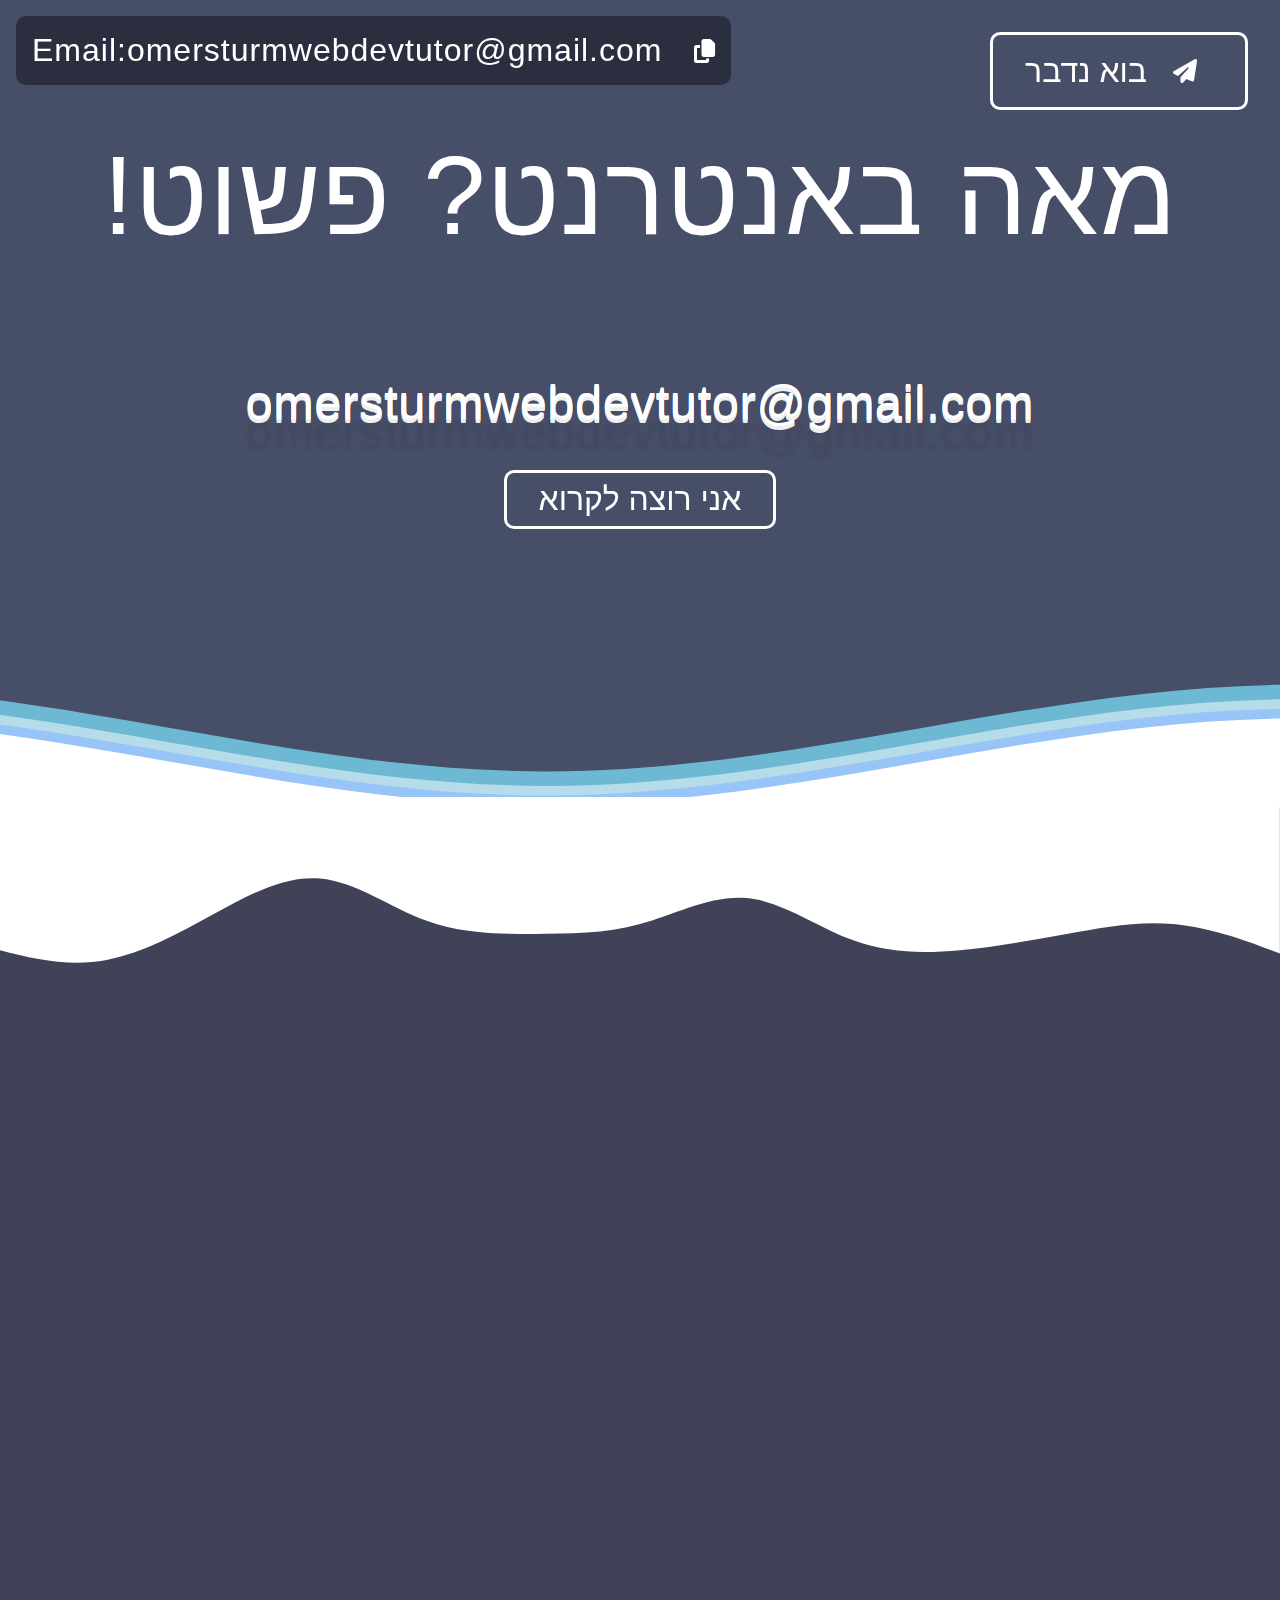
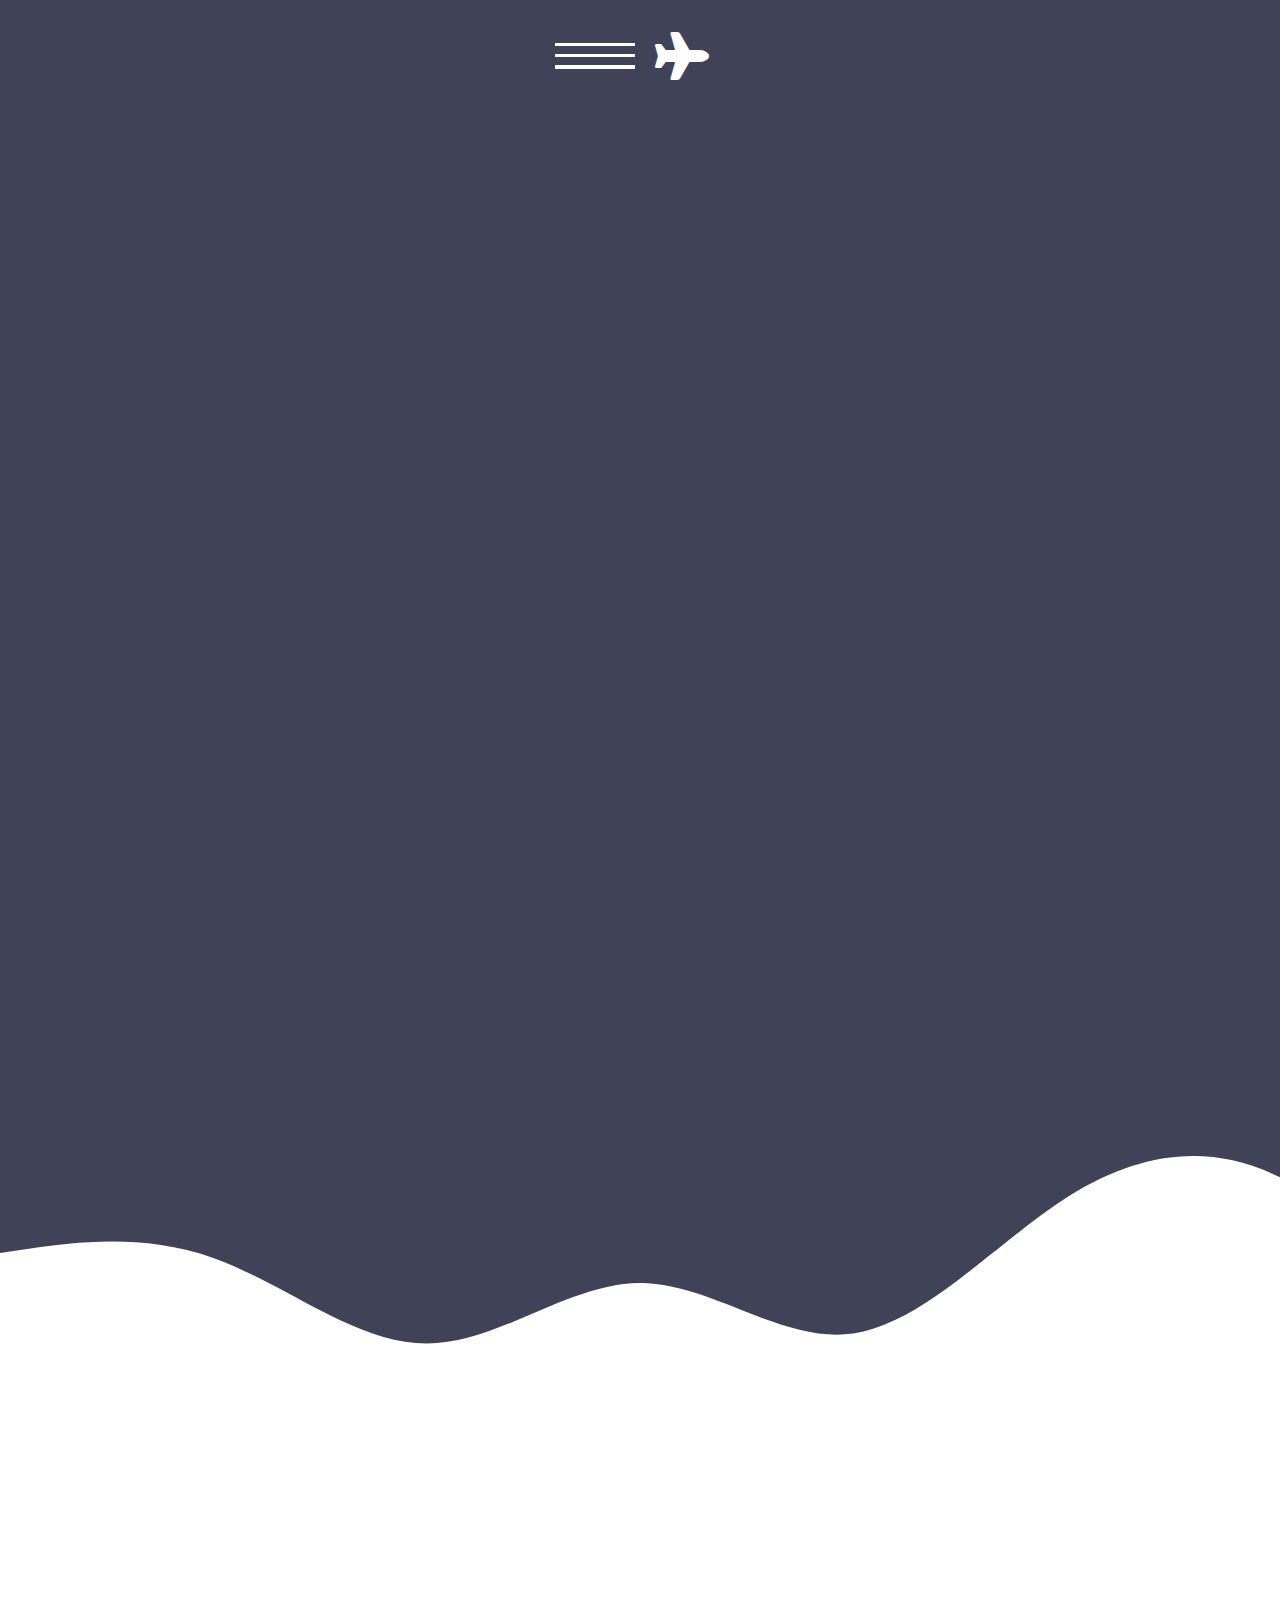
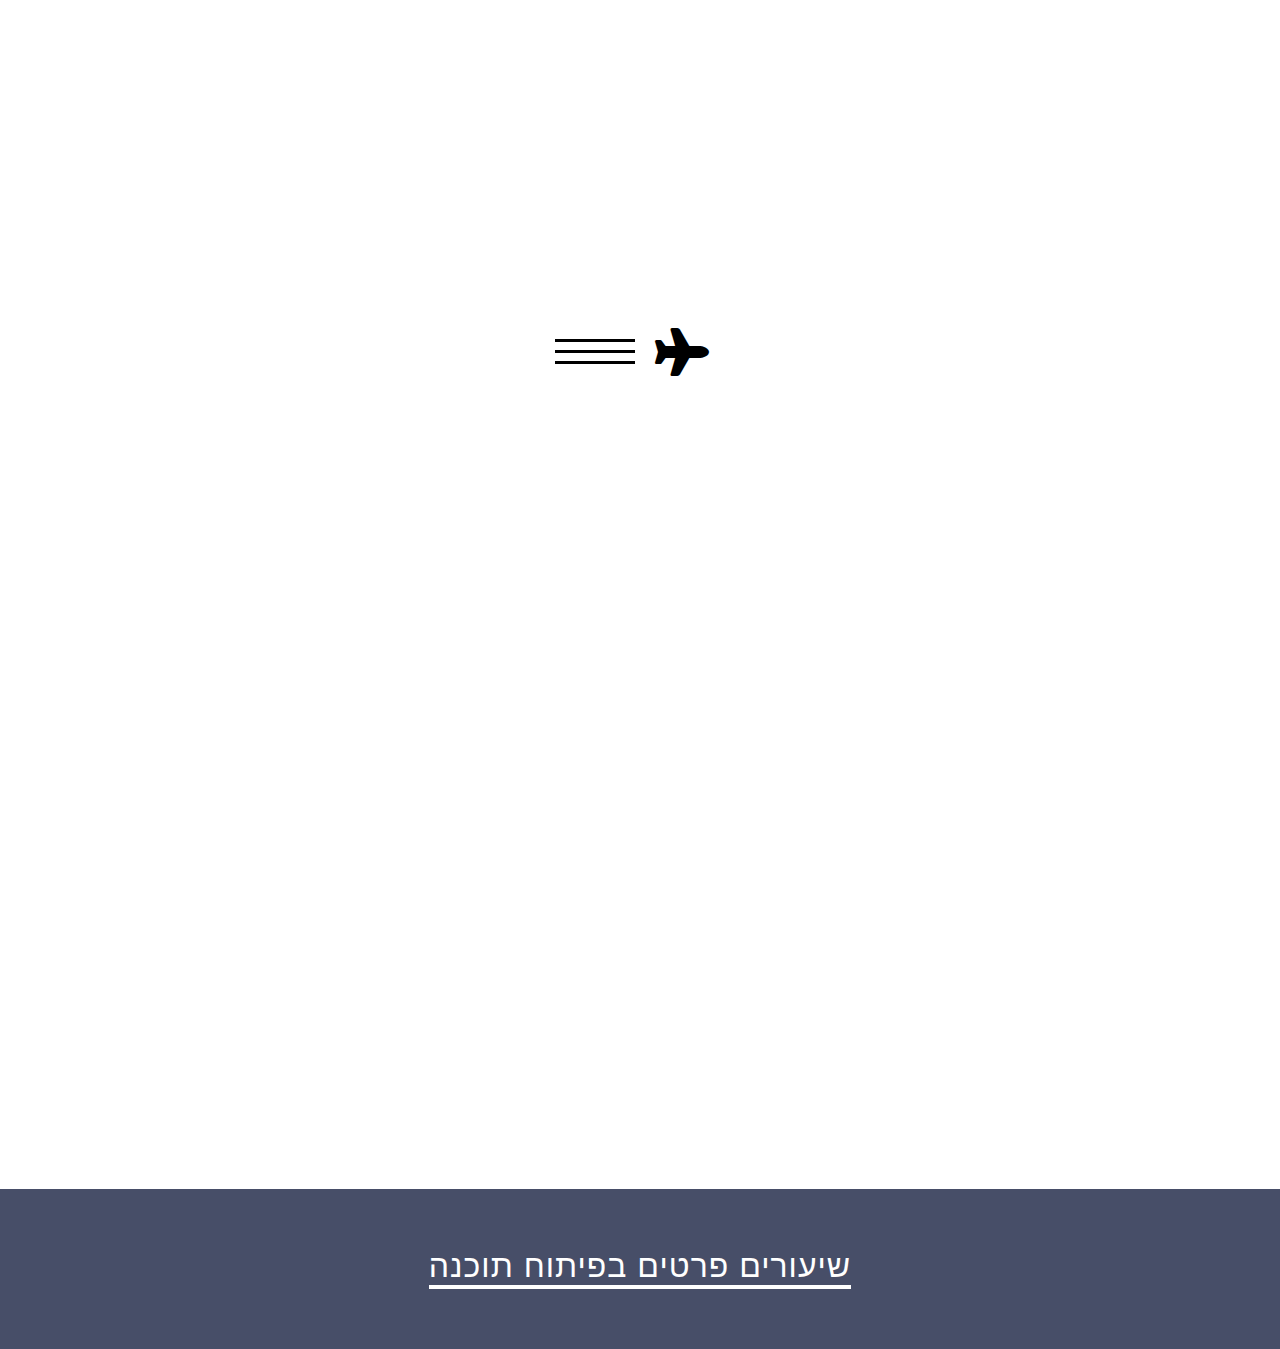
<file: index.html>
<!DOCTYPE html>
<html>
    <head>
        <title>מאה באינטרנט</title>
        <link rel="icon" href="https://previews.123rf.com/images/tmricons/tmricons1510/tmricons151000614/45815367-html-code-icon.jpg">
<link href="https://cdnjs.cloudflare.com/ajax/libs/font-awesome/6.2.0/css/all.min.css" rel="stylesheet" type="text/css">
 <link rel="stylesheet" href=" https://stackpath.bootstrapcdn.com/font-awesome/4.7.0/css/font-awesome.min.css">
 <style>

    @import url(//fonts.googleapis.com/css?family=Lato:300:400);

:root{
/*--main-color:rgba(100,150,237,1);
--content-bg:rgb(16,125,172);*/
--main-color:#474E68;
--content-bg:#404258;
--scroll-dark:rgba(0,0,0,.5);
--scroll-light:#6B728E;
}

body,html {
  margin:0;
  scroll-behavior: smooth;
  overflow-x: hidden;
  position: relative;
  direction: rtl;
  background-color:white;
  font-family: 'Euclid Circular B', sans-serif;
}

h1 {  
  font-weight:300;
  letter-spacing: 1px;
  font-size: 7rem;
}
h2{
  font-weight:300;
  letter-spacing: 1px;
  font-size: 3rem; 
}
p {
  font-family: 'Lato', sans-serif;
  letter-spacing: 1px;
  font-size:14px;
}

.header {
  position:relative;
  text-align:center;
  background:var(--main-color);
  color:white;
}


.inner-header {
  height:65vh;
  width:100%;
  margin: 0;
  padding: 0;
  display: flex;
  flex-direction: column;
}

.flex { /*Flexbox for containers*/
  display: flex;
  justify-content: center;
  align-items: center;
  text-align: center;
}

.waves {
  position:relative;
  width: 100%;
  height:15vh;
  margin-bottom:-7px; 
  min-height:100px;
  max-height:150px;
}

.content {
display: flex;
flex-direction: column;
justify-content: center;
align-items: center;
background-color:var(--content-bg);
height: max-content;
padding-top: 20%;
padding-bottom: 30%;
position: relative;
}
.content h1{
  font-size: 5rem;
  color:white;
}
.content svg:nth-child(1){
  position: absolute;
  top: -10px;
}

.black i {
    color:black !important;
}
.black span{
    background-color:black !important;
}
/* Animation */

.parallax > use {
  animation: move-forever 25s cubic-bezier(.55,.5,.45,.5)     infinite;
}
.parallax > use:nth-child(1) {
  animation-delay: -2s;
  animation-duration: 7s;
}
.parallax > use:nth-child(2) {
  animation-delay: -3s;
  animation-duration: 10s;
}
.parallax > use:nth-child(3) {
  animation-delay: -4s;
  animation-duration: 13s;
}
.parallax > use:nth-child(4) {
  animation-delay: -5s;
  animation-duration: 20s;
}
@keyframes move-forever {
  0% {
    transform: translate3d(-90px,0,0);
  }
  100% { 
    transform: translate3d(85px,0,0);
  }
}

@keyframes swing {
  from {
    transform: rotate(5deg);
  }
  to {
    transform: rotate(-5deg);
  }
}

.button{
background-color: transparent;
backdrop-filter: blur(12px);
padding: .5rem 2rem .5rem 2rem;
width: max-content;
border-radius: 10px;
border: solid white 3px;
transition:ease .1s;
display: flex;
flex-direction: row-reverse;
justify-content: space-evenly;
align-items: center;
gap:10px;
}

a{
  text-decoration: none;
}
.button:hover a{
  letter-spacing:.1rem;
  color: var(--main-color);
  
  
}
.button:hover i{
  color: var(--main-color);
}
.button:hover{
  background-color: white;
  border:solid transparent;
}
.button a,i,p{
  color:white;
  font-size: larger;
  transition:ease .1s;
  font-family: inherit;
  font-size:2rem;
}

.top{
  position: absolute;
  top: 2rem;
  z-index: 1;
}

.right{
  right: 2rem;
}
i{
color:white;
font-size: 1.5rem;
}




span{
  transition:all .8s ease;
  margin:0;

}

.hide:nth-child(even){
  transform: translateX(-600%);
}
.hide:nth-child(odd){
  transform: translateX(600%);
}


body::-webkit-scrollbar {
  width: 12px;               /* width of the entire scrollbar */
}
body::-webkit-scrollbar-track {
  background:var(--scroll-light);        /* color of the tracking area */
}
body::-webkit-scrollbar-thumb {
  background-color:var(--scroll-dark);     
}
.white_bg{
  background-color: white;
  height: max-content;
  margin-bottom: 15rem;
  display: flex;
  gap:10rem;
  justify-content: center;
  align-items: center;
  flex-direction: column;
}
.white_bg .send_link{
  padding: 4rem;
  border:solid var(--main-color) 3px;
  border-radius: 50%;
  font-size: 5rem;
    color: var(--main-color);
    transition: .4s cubic-bezier(0.075, 0.82, 0.165, 1);
    width: max-content;
}
.white_bg p{
  font-size: 3rem;
  color: var(--main-color);
  z-index: 1;
}
.white_bg .send_link:hover{
  color:white;
  background-color:var(--main-color);
}
#move{
  animation: swing 3s linear infinite alternate;
  text-shadow: 0 1px 0 #efefef,
  0 2px 0 #efefef,
  0 3px 0 #efefef,
  0 4px 0 #efefef,
  0 30px 5px rgba(0, 0, 0, 0.1);
}
.fotter{
position: absolute;
bottom: 0;
width:100vw;
height: 10rem;
background-color: var(--main-color);
z-index: 0;
display: grid;
place-content: center;
}
.fotter p{
  border-bottom: solid white 4px;

}

.alert{
  z-index: 2;
  position: fixed;
  left: 1rem;
  top:1rem;
  background-color: rgba(0, 0, 0, 0.4);
  display: flex;
  justify-content: space-between;
  align-items: center;
  flex-direction: row;
  border-radius: 10px;
}

.good{
  background-color: rgba(0, 0, 0, 0.4);
  position: absolute;
  right:-7rem;
  width: 6rem;
  height: 3rem;
  border-radius: 10px;
  display: flex;
  flex-direction: row;
  justify-content: center;
  align-items: center;
  color:white;
  transform: scaleY(0);
  transition: all cubic-bezier(0.075, 0.82, 0.165, 1) .4s;
}
.good p{
  color:white;
}
.alert p,i{
  margin: 1rem;
}



.info{

    position: relative;
    background: inherit;
    overflow: hidden;
    width: 70vw;
    height:max-content;
    border-radius: 16px;
    box-shadow: 0 6px 20px rgba(0, 0, 0, 0.3), 
                0 6px 20px rgba(0, 0, 0, 0.15);
    z-index: 1;
  }
  
.info :before {
    content: '';
    position: absolute;
    background: inherit;
    top: 0;
    left: 0;
    right: 0;
    bottom: 0;
    margin: -20px;
    box-shadow: inset 0 0 500px rgba(255, 255, 255, .4); 
    filter: blur(20px);
    z-index: -1;
  }
.info p {
  padding-left:4rem;
  padding-right: 4rem;
  color:white;
  font-size:2.3rem;
  line-height: 3.5rem;
}

.plane {
  animation: fly 8s cubic-bezier(.55,.5,.45,.5) infinite;
}
.plane .row i{
  z-index: 0;
  color:white;
  font-size: 3rem;

}
.plane .row{
  display: flex;
  flex-direction: row;
  flex-wrap: wrap;  
  gap:.3rem;

}
.plane .column{
  display: flex;
  flex-direction: column;
  align-items: center;
  gap: 0.5rem;
  justify-content: center;
  align-items: center;
}


.plane .column span{
  width: 5rem;
  height: .2rem;
  background-color: white;
  animation: chage_width 1s cubic-bezier(.55,.5,.45,.5) infinite;
}

.plane .column  :nth-child(1){
  animation-delay: -2s;
  animation-duration: 10s;
}
.plane .column  :nth-child(2){
  animation-delay: -5s;
  animation-duration: 4s;
}
.plane .column  :nth-child(3){
  animation-delay: -3s;
  animation-duration: 70s;
}

@keyframes fly{
0%{
transform: translateX(-60vw);
}
100%{
transform: translateX(60vw);
}
}
@keyframes chage_width{
  0% {
  transform: scaleX(1);
  
  }
  30% {
    transform: scaleX(.5);
    transform:translateX(10%);

  }
  68%,
  72% {
    transform: scaleX(.8);
  }
  100% {
    transform: scaleX(1);
  }

}

@media only screen and (max-width: 800px) {
  .waves {
    height:60px;
    min-height:40px;
  }
  

  .button{
    padding: 1rem 4rem 1rem 4rem;    
  }
  .content{
    height: 140vh;
  }
}

.number{

margin:0;
display: grid;
place-content: center;


}
.center{
    display:grid;
    place-content: center;
}
.price{
    padding-bottom: 3rem;
}
.price p {
    font-size:10rem;
    margin:0;
    background-image: linear-gradient(to right, #404258,#404258);
    background-repeat: no-repeat;
background-size: 0 10%;
background-position: left bottom;
transition: all 1s cubic-bezier(0.075, 0.82, 0.165, 1);
transition-delay: .8s;
}
.book_mark_wrraper{
    background-color: rgba(0 ,0 ,0 ,0.4);
    box-shadow: 0 6px 20px rgba(0, 0, 0, 0.3), 
                0 6px 20px rgba(0, 0, 0, 0.15);
    padding-left: 20vw;
    padding-right: 20vw;
    border-left: solid 2rem #474E68;
    border-right:solid 2rem #474E68; 
}

 </style>
    </head>
    <body>


        <div class="alert">
            <i class="fa-solid fa-copy" id="copy"></i>
            <p>Email:omersturmwebdevtutor@gmail.com</p>
            
            <div class="good"><p>הועתק</p></div>
        </div>


        <div class="top right"> 
        <div class="button"><a href="#send">בוא נדבר</a> <i class="fa-solid fa-paper-plane"></i></div>
        </div>
        <div class="header">

            <!--Content before waves-->
            <div class="inner-header flex">
            
            <h1> מאה באנטרנט? פשוט! </h1>
            <h2 id="move"> omersturmwebdevtutor@gmail.com</h2>
            <div class="button"><a href="#content">אני רוצה לקרוא</a></div>
            
            </div>
            
            <!--Waves Container-->
            <div style="margin-top:10vh;">
            <svg class="waves" xmlns="http://www.w3.org/2000/svg" xmlns:xlink="http://www.w3.org/1999/xlink"
            viewBox="0 24 150 28" preserveAspectRatio="none" shape-rendering="auto">
            <defs>
            <path id="gentle-wave" d="M-160 44c30 0 58-18 88-18s 58 18 88 18 58-18 88-18 58 18 88 18 v44h-352z" />
            </defs>
            <g class="parallax">
            <use xlink:href="#gentle-wave" x="48" y="0" fill="rgba(125,230,255,0.7)" />
            <use xlink:href="#gentle-wave" x="48" y="3" fill="rgba(255,255,255,0.5)" />
            <use xlink:href="#gentle-wave" x="48" y="5" fill="rgba(145,190,250,0.8)" />
            <use xlink:href="#gentle-wave" x="48" y="7" fill="#fff" />
            </g>
            </svg>
            </div>
            </div>


            <div class="content" >
                <svg id="wave" style="transform:rotate(180deg); transition: 0.3s" viewBox="0 0 1440 220" version="1.1" xmlns="http://www.w3.org/2000/svg"><defs><linearGradient id="sw-gradient-0" x1="0" x2="0" y1="1" y2="0"><stop stop-color="rgba(255, 255, 255, 1)" offset="0%"></stop><stop stop-color="rgba(255, 255, 255, 1)" offset="100%"></stop></linearGradient></defs><path style="transform:translate(0, 0px); opacity:1" fill="url(#sw-gradient-0)" d="M0,44L20,51.3C40,59,80,73,120,77C160,81,200,73,240,66C280,59,320,51,360,47.7C400,44,440,44,480,58.7C520,73,560,103,600,106.3C640,110,680,88,720,77C760,66,800,66,840,66C880,66,920,66,960,80.7C1000,95,1040,125,1080,128.3C1120,132,1160,110,1200,88C1240,66,1280,44,1320,36.7C1360,29,1400,37,1440,47.7C1480,59,1520,73,1560,66C1600,59,1640,29,1680,44C1720,59,1760,117,1800,117.3C1840,117,1880,59,1920,40.3C1960,22,2000,44,2040,66C2080,88,2120,110,2160,117.3C2200,125,2240,117,2280,128.3C2320,139,2360,169,2400,150.3C2440,132,2480,66,2520,66C2560,66,2600,132,2640,165C2680,198,2720,198,2760,187C2800,176,2840,154,2860,143L2880,132L2880,220L2860,220C2840,220,2800,220,2760,220C2720,220,2680,220,2640,220C2600,220,2560,220,2520,220C2480,220,2440,220,2400,220C2360,220,2320,220,2280,220C2240,220,2200,220,2160,220C2120,220,2080,220,2040,220C2000,220,1960,220,1920,220C1880,220,1840,220,1800,220C1760,220,1720,220,1680,220C1640,220,1600,220,1560,220C1520,220,1480,220,1440,220C1400,220,1360,220,1320,220C1280,220,1240,220,1200,220C1160,220,1120,220,1080,220C1040,220,1000,220,960,220C920,220,880,220,840,220C800,220,760,220,720,220C680,220,640,220,600,220C560,220,520,220,480,220C440,220,400,220,360,220C320,220,280,220,240,220C200,220,160,220,120,220C80,220,40,220,20,220L0,220Z"></path></svg>

                <span class="hide"id="content">
                <h1>קצת עלי</h1>
            </span>

            <span class="hide"> 
                <div class="info">
                <p>היי, אני עומר שטורם. אני לומד בכיתה יא' בבית ספר דרור. אחת המגמות שלי היא מדעי המחשב. 
                  כשהייתי בכיתה י' עשיתי את הבגרות באינטרנט בהצלחה. ועכשיו אני רוצה לעזור לכם לעשות את אותו הדבר! 
                </p>
                </div> 
            </span>


<div class="plane">
    <div class="row">
   <i class="fa-solid fa-plane"></i>
   <div class="column">
    <span></span>
    <span></span>
    <span></span>
   </div>
    </div>


    </i></div>
            <span class="hide">
                <h1> איך מקבלים מאה?</h1>
                </span>


                <span class="hide">
            <div class="info">
            <p>
              שאלה מצוינת! מבחינת הבגרות באינטרנט ישנם שני צדדים עיקריים. הראשון הוא הנראות של האתר וכל המשתמע מכך. רוב העבודה בחלק הזה תעשה בעזרת שפות התכנות html ,css ו javascript שתשמש אותנו על מנת לבדוק נתונים המוכנסים לאתר. 
              החלק השני של העבודה הוא צד שרת ומסד הנתונים. בחלק זה נלמד שימוש בשפת התכנות  c#ו SQL בתוך asp. Net  . בנוסף, במבחן עצמו יש גם שאלות ידע ושאלות מעשיות, גם בהם אני יכול לעזור לכם להיות הכי מוכנים שיש! 
              אפשר לפנות אלי גם עם שיעורים של c# בלבד. 
            </p>
            </div>

            </span>
                <svg id="wave" style="transform:rotate(0deg); transition: 0.3s;  position: absolute;
                bottom:-10px;" viewBox="0 0 1440 340" version="1.1" xmlns="http://www.w3.org/2000/svg"><defs><linearGradient id="sw-gradient-0" x1="0" x2="0" y1="1" y2="0"><stop stop-color="rgba(255, 255, 255, 1)" offset="0%"></stop><stop stop-color="rgba(255, 255, 255, 1)" offset="100%"></stop></linearGradient></defs><path style="transform:translate(0, 0px); opacity:1" fill="url(#sw-gradient-0)" d="M0,136L40,130.3C80,125,160,113,240,141.7C320,170,400,238,480,238C560,238,640,170,720,170C800,170,880,238,960,226.7C1040,215,1120,125,1200,73.7C1280,23,1360,11,1440,51C1520,91,1600,181,1680,187C1760,193,1840,113,1920,107.7C2000,102,2080,170,2160,204C2240,238,2320,238,2400,243.7C2480,249,2560,261,2640,226.7C2720,193,2800,113,2880,90.7C2960,68,3040,102,3120,141.7C3200,181,3280,227,3360,238C3440,249,3520,227,3600,215.3C3680,204,3760,204,3840,175.7C3920,147,4000,91,4080,56.7C4160,23,4240,11,4320,34C4400,57,4480,113,4560,119C4640,125,4720,79,4800,62.3C4880,45,4960,57,5040,62.3C5120,68,5200,68,5280,90.7C5360,113,5440,159,5520,181.3C5600,204,5680,204,5720,204L5760,204L5760,340L5720,340C5680,340,5600,340,5520,340C5440,340,5360,340,5280,340C5200,340,5120,340,5040,340C4960,340,4880,340,4800,340C4720,340,4640,340,4560,340C4480,340,4400,340,4320,340C4240,340,4160,340,4080,340C4000,340,3920,340,3840,340C3760,340,3680,340,3600,340C3520,340,3440,340,3360,340C3280,340,3200,340,3120,340C3040,340,2960,340,2880,340C2800,340,2720,340,2640,340C2560,340,2480,340,2400,340C2320,340,2240,340,2160,340C2080,340,2000,340,1920,340C1840,340,1760,340,1680,340C1600,340,1520,340,1440,340C1360,340,1280,340,1200,340C1120,340,1040,340,960,340C880,340,800,340,720,340C640,340,560,340,480,340C400,340,320,340,240,340C160,340,80,340,40,340L0,340Z"></path></svg>
                
        </div>



<div class="white_bg" >
    <span class="hide">
    <div class="book_mark_wrraper">
 
    <h1 style="color:#404258">כמה עולה?</h1>
        <div class="number">
            <div class="price center">
                <p></p>
        </div>
        </div>
  
</div>
</span>
    

<div class="plane black" id="send">
    <div class="row">
   <i class="fa-solid fa-plane"></i>
   <div class="column">
    <span></span>
    <span></span>
    <span></span>
   </div>
    </div>
    </div>


    
    <span class="hide" >
      <a  id="email_send" class="center" href="mailto:omersturmwebdevtutor@gmail.com?subject=מה קורה עומר אפשר לשמועה קצת על השיעורים?">
<i class="send_link fa-solid fa-paper-plane" ></i>
<p>שלח/י לי הודעה</p>
</a>


<a id="whatsapp_send" class="center" href="https://wa.link/yr97gs">
  <i class="send_link fa-solid fa-paper-plane" ></i>
  <p>שלח/י לי הודעה</p>


</span>
</div>





<footer class="fotter">
    <p>שיעורים פרטים בפיתוח תוכנה</p>
</footer>


<script>
  let email_send = document.getElementById('email_send');
  let whatsapp_send = document.getElementById('whatsapp_send');
  let mobile = false;
  (function(a){if(/(android|bb\d+|meego).+mobile|avantgo|bada\/|blackberry|blazer|compal|elaine|fennec|hiptop|iemobile|ip(hone|od)|iris|kindle|lge |maemo|midp|mmp|mobile.+firefox|netfront|opera m(ob|in)i|palm( os)?|phone|p(ixi|re)\/|plucker|pocket|psp|series(4|6)0|symbian|treo|up\.(browser|link)|vodafone|wap|windows ce|xda|xiino/i.test(a)||/1207|6310|6590|3gso|4thp|50[1-6]i|770s|802s|a wa|abac|ac(er|oo|s\-)|ai(ko|rn)|al(av|ca|co)|amoi|an(ex|ny|yw)|aptu|ar(ch|go)|as(te|us)|attw|au(di|\-m|r |s )|avan|be(ck|ll|nq)|bi(lb|rd)|bl(ac|az)|br(e|v)w|bumb|bw\-(n|u)|c55\/|capi|ccwa|cdm\-|cell|chtm|cldc|cmd\-|co(mp|nd)|craw|da(it|ll|ng)|dbte|dc\-s|devi|dica|dmob|do(c|p)o|ds(12|\-d)|el(49|ai)|em(l2|ul)|er(ic|k0)|esl8|ez([4-7]0|os|wa|ze)|fetc|fly(\-|_)|g1 u|g560|gene|gf\-5|g\-mo|go(\.w|od)|gr(ad|un)|haie|hcit|hd\-(m|p|t)|hei\-|hi(pt|ta)|hp( i|ip)|hs\-c|ht(c(\-| |_|a|g|p|s|t)|tp)|hu(aw|tc)|i\-(20|go|ma)|i230|iac( |\-|\/)|ibro|idea|ig01|ikom|im1k|inno|ipaq|iris|ja(t|v)a|jbro|jemu|jigs|kddi|keji|kgt( |\/)|klon|kpt |kwc\-|kyo(c|k)|le(no|xi)|lg( g|\/(k|l|u)|50|54|\-[a-w])|libw|lynx|m1\-w|m3ga|m50\/|ma(te|ui|xo)|mc(01|21|ca)|m\-cr|me(rc|ri)|mi(o8|oa|ts)|mmef|mo(01|02|bi|de|do|t(\-| |o|v)|zz)|mt(50|p1|v )|mwbp|mywa|n10[0-2]|n20[2-3]|n30(0|2)|n50(0|2|5)|n7(0(0|1)|10)|ne((c|m)\-|on|tf|wf|wg|wt)|nok(6|i)|nzph|o2im|op(ti|wv)|oran|owg1|p800|pan(a|d|t)|pdxg|pg(13|\-([1-8]|c))|phil|pire|pl(ay|uc)|pn\-2|po(ck|rt|se)|prox|psio|pt\-g|qa\-a|qc(07|12|21|32|60|\-[2-7]|i\-)|qtek|r380|r600|raks|rim9|ro(ve|zo)|s55\/|sa(ge|ma|mm|ms|ny|va)|sc(01|h\-|oo|p\-)|sdk\/|se(c(\-|0|1)|47|mc|nd|ri)|sgh\-|shar|sie(\-|m)|sk\-0|sl(45|id)|sm(al|ar|b3|it|t5)|so(ft|ny)|sp(01|h\-|v\-|v )|sy(01|mb)|t2(18|50)|t6(00|10|18)|ta(gt|lk)|tcl\-|tdg\-|tel(i|m)|tim\-|t\-mo|to(pl|sh)|ts(70|m\-|m3|m5)|tx\-9|up(\.b|g1|si)|utst|v400|v750|veri|vi(rg|te)|vk(40|5[0-3]|\-v)|vm40|voda|vulc|vx(52|53|60|61|70|80|81|83|85|98)|w3c(\-| )|webc|whit|wi(g |nc|nw)|wmlb|wonu|x700|yas\-|your|zeto|zte\-/i.test(a.substr(0,4))) mobile = true;})(navigator.userAgent||navigator.vendor||window.opera);
console.log(mobile);
  if(!mobile) whatsapp_send.style.display = "none";
  else email_send.style.display = "none"; 
  
    const boxes = document.querySelectorAll(".hide");
    const number = document.querySelector(".number").querySelector("p");
    let initialized = false;
document.getElementById("copy").addEventListener("click",copy);

const sleep = (milliseconds) => {
    return new Promise(resolve => setTimeout(resolve, milliseconds))
}

window.addEventListener("scroll",move_box);




async function animate_number(){
    console.log("animate");
    if(!initialized){   
        initialized = true;
    await sleep(800)
    for(let i =0;i<=60;i++){
        number.innerText = i+"₪";
        await sleep(10);
    }
}
}

function move_box(){
    const bottom_trigger = (window.innerHeight / 5 *4); 
    boxes.forEach(box =>{
        const numberTop = box.getBoundingClientRect().top - 400;
        const boxTop = box.getBoundingClientRect().top;
        if(numberTop < bottom_trigger){
            animate_number();
            number.style.backgroundSize = "100% 10%";
            
        }
        else{
          
            number.style.backgroundSize = "0 10%";
            initialized = !(numberTop-500 < bottom_trigger);
        }
        if(boxTop < bottom_trigger) box.classList.remove("hide");
        else box.classList.add("hide");
    });    
}


async function copy(){
    navigator.clipboard.writeText('omersturmwebdevtutor@gmail.com');
    document.querySelector('.good').style.transform = 'scale(1)'
    await sleep(1000);
    document.querySelector('.good').style.transform = 'scale(0)'

}
</script>
    </body>
</html>
</file>
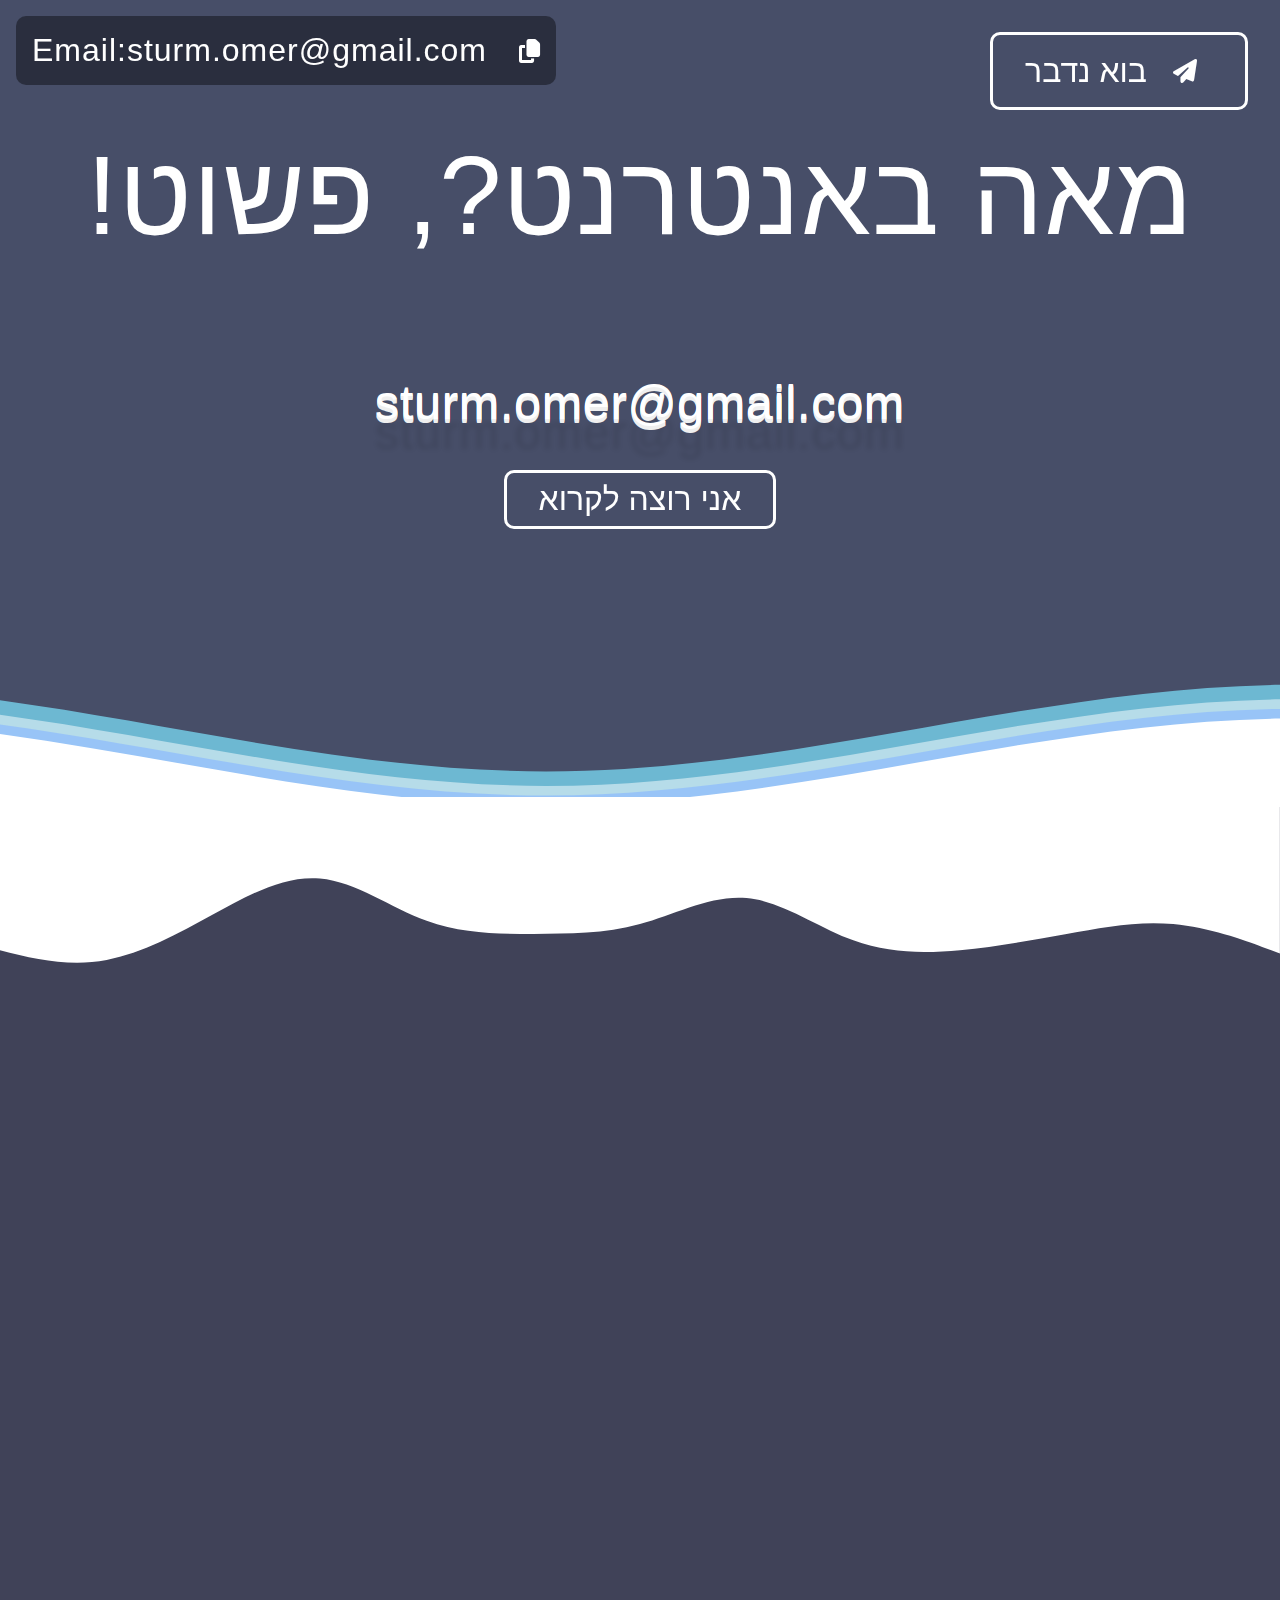
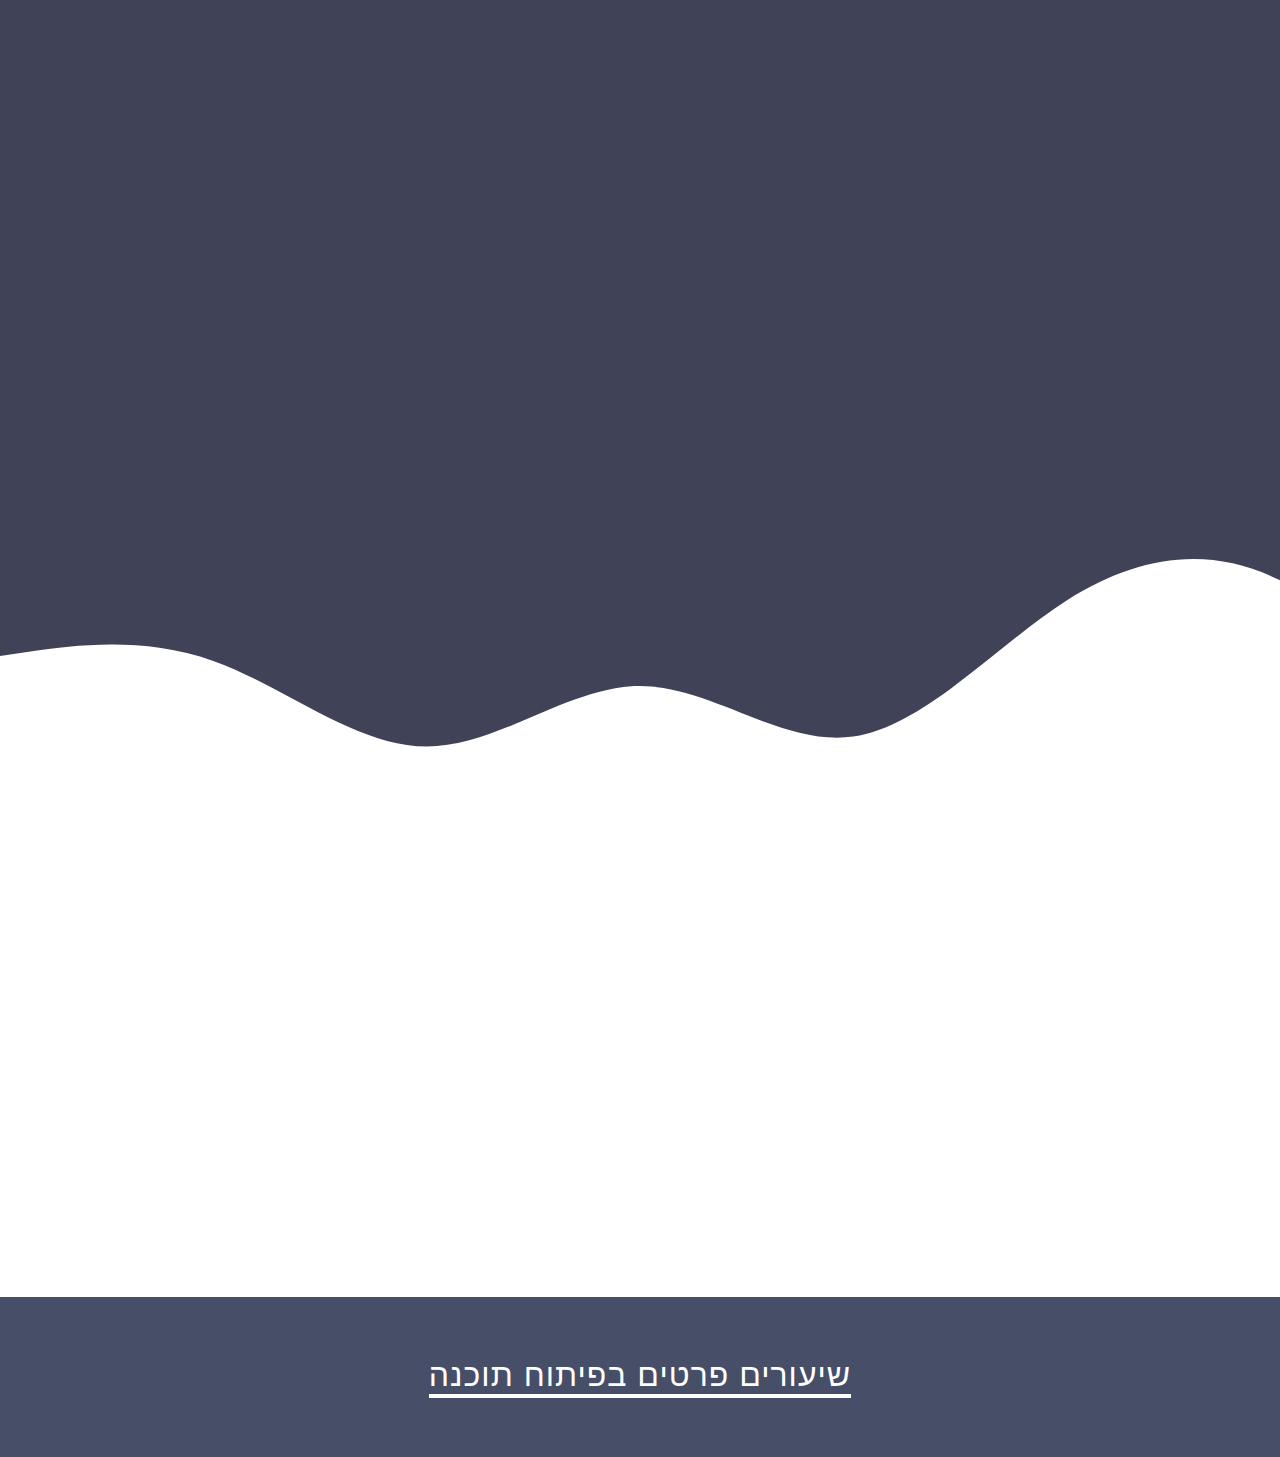
<file: pages/index.html>
<!DOCTYPE html>
<html>
    <head>
<link rel="stylesheet" href="../css_fiels/home_css.css">
<link href="https://cdnjs.cloudflare.com/ajax/libs/font-awesome/6.2.0/css/all.min.css" rel="stylesheet" type="text/css">
<script type="module" src="../js_fiels/scroll_animations.js" defer></script>
 <link rel="stylesheet" href=" https://stackpath.bootstrapcdn.com/font-awesome/4.7.0/css/font-awesome.min.css">
    </head>
    <body>


        <div class="alert">
            <i class="fa-solid fa-copy" id="copy"></i>
            <p>Email:sturm.omer@gmail.com</p>
            
            <div class="good"><p>הועתק</p></div>
        </div>


        <div class="top right"> 
        <div class="button"><a href="#send">בוא נדבר</a> <i class="fa-solid fa-paper-plane"></i></div>
        </div>
        <div class="header">

            <!--Content before waves-->
            <div class="inner-header flex">
            
            <h1> מאה באנטרנט?, פשוט! </h1>
            <h2 id="move"> sturm.omer@gmail.com</h2>
            <div class="button"><a href="#content">אני רוצה לקרוא</a></div>
            
            </div>
            
            <!--Waves Container-->
            <div style="margin-top:10vh;">
            <svg class="waves" xmlns="http://www.w3.org/2000/svg" xmlns:xlink="http://www.w3.org/1999/xlink"
            viewBox="0 24 150 28" preserveAspectRatio="none" shape-rendering="auto">
            <defs>
            <path id="gentle-wave" d="M-160 44c30 0 58-18 88-18s 58 18 88 18 58-18 88-18 58 18 88 18 v44h-352z" />
            </defs>
            <g class="parallax">
            <use xlink:href="#gentle-wave" x="48" y="0" fill="rgba(125,230,255,0.7)" />
            <use xlink:href="#gentle-wave" x="48" y="3" fill="rgba(255,255,255,0.5)" />
            <use xlink:href="#gentle-wave" x="48" y="5" fill="rgba(145,190,250,0.8)" />
            <use xlink:href="#gentle-wave" x="48" y="7" fill="#fff" />
            </g>
            </svg>
            </div>
            </div>


            <div class="content" >
                <svg id="wave" style="transform:rotate(180deg); transition: 0.3s" viewBox="0 0 1440 220" version="1.1" xmlns="http://www.w3.org/2000/svg"><defs><linearGradient id="sw-gradient-0" x1="0" x2="0" y1="1" y2="0"><stop stop-color="rgba(255, 255, 255, 1)" offset="0%"></stop><stop stop-color="rgba(255, 255, 255, 1)" offset="100%"></stop></linearGradient></defs><path style="transform:translate(0, 0px); opacity:1" fill="url(#sw-gradient-0)" d="M0,44L20,51.3C40,59,80,73,120,77C160,81,200,73,240,66C280,59,320,51,360,47.7C400,44,440,44,480,58.7C520,73,560,103,600,106.3C640,110,680,88,720,77C760,66,800,66,840,66C880,66,920,66,960,80.7C1000,95,1040,125,1080,128.3C1120,132,1160,110,1200,88C1240,66,1280,44,1320,36.7C1360,29,1400,37,1440,47.7C1480,59,1520,73,1560,66C1600,59,1640,29,1680,44C1720,59,1760,117,1800,117.3C1840,117,1880,59,1920,40.3C1960,22,2000,44,2040,66C2080,88,2120,110,2160,117.3C2200,125,2240,117,2280,128.3C2320,139,2360,169,2400,150.3C2440,132,2480,66,2520,66C2560,66,2600,132,2640,165C2680,198,2720,198,2760,187C2800,176,2840,154,2860,143L2880,132L2880,220L2860,220C2840,220,2800,220,2760,220C2720,220,2680,220,2640,220C2600,220,2560,220,2520,220C2480,220,2440,220,2400,220C2360,220,2320,220,2280,220C2240,220,2200,220,2160,220C2120,220,2080,220,2040,220C2000,220,1960,220,1920,220C1880,220,1840,220,1800,220C1760,220,1720,220,1680,220C1640,220,1600,220,1560,220C1520,220,1480,220,1440,220C1400,220,1360,220,1320,220C1280,220,1240,220,1200,220C1160,220,1120,220,1080,220C1040,220,1000,220,960,220C920,220,880,220,840,220C800,220,760,220,720,220C680,220,640,220,600,220C560,220,520,220,480,220C440,220,400,220,360,220C320,220,280,220,240,220C200,220,160,220,120,220C80,220,40,220,20,220L0,220Z"></path></svg>

                <span class="hide"id="content">
                <h1>קצת עלי</h1>
            </span>

            <span class="hide"> 
                <div class="info">
                <p>
                    זה בעצם התוצר של כל המחקר שעשיתם על העסק שלכם, השלב המעשי שמגיע אחרי שקיבלתם את התשובות לכל השאלות של: מי אני? מי הקהל שלי? למה דווקא אני?

כתיבה שיווקית היא הדרך לקחת את כל מה שמיוחד ושונה אצלכם, את כל הידע והמקצועיות שלכם, ולהעביר את זה הלאה אל העולם בצורה הנכונה, המשכנעת והמרגשת ביותר.
                </p>
                </div> 
            </span>


<div class="plane">
    <div class="row">
   <i class="fa-solid fa-plane"></i>
   <div class="column">
    <span></span>
    <span></span>
    <span></span>
   </div>
    </div>


    </i></div>
            <span class="hide">
                <h1> איך מקבלים מאה?</h1>
                </span>


                <span class="hide">
            <div class="info">
            <p>
                זה בעצם התוצר של כל המחקר שעשיתם על העסק שלכם, השלב המעשי שמגיע אחרי שקיבלתם את התשובות לכל השאלות של: מי אני? מי הקהל שלי? למה דווקא אני?

                כתיבה שיווקית היא הדרך לקחת את כל מה שמיוחד ושונה אצלכם, את כל הידע והמקצועיות שלכם, ולהעביר את זה הלאה אל העולם בצורה הנכונה, המשכנעת והמרגשת ביותר.
            </p>
            </div>

            </span>
                <svg id="wave" style="transform:rotate(0deg); transition: 0.3s;  position: absolute;
                bottom:-10px;" viewBox="0 0 1440 340" version="1.1" xmlns="http://www.w3.org/2000/svg"><defs><linearGradient id="sw-gradient-0" x1="0" x2="0" y1="1" y2="0"><stop stop-color="rgba(255, 255, 255, 1)" offset="0%"></stop><stop stop-color="rgba(255, 255, 255, 1)" offset="100%"></stop></linearGradient></defs><path style="transform:translate(0, 0px); opacity:1" fill="url(#sw-gradient-0)" d="M0,136L40,130.3C80,125,160,113,240,141.7C320,170,400,238,480,238C560,238,640,170,720,170C800,170,880,238,960,226.7C1040,215,1120,125,1200,73.7C1280,23,1360,11,1440,51C1520,91,1600,181,1680,187C1760,193,1840,113,1920,107.7C2000,102,2080,170,2160,204C2240,238,2320,238,2400,243.7C2480,249,2560,261,2640,226.7C2720,193,2800,113,2880,90.7C2960,68,3040,102,3120,141.7C3200,181,3280,227,3360,238C3440,249,3520,227,3600,215.3C3680,204,3760,204,3840,175.7C3920,147,4000,91,4080,56.7C4160,23,4240,11,4320,34C4400,57,4480,113,4560,119C4640,125,4720,79,4800,62.3C4880,45,4960,57,5040,62.3C5120,68,5200,68,5280,90.7C5360,113,5440,159,5520,181.3C5600,204,5680,204,5720,204L5760,204L5760,340L5720,340C5680,340,5600,340,5520,340C5440,340,5360,340,5280,340C5200,340,5120,340,5040,340C4960,340,4880,340,4800,340C4720,340,4640,340,4560,340C4480,340,4400,340,4320,340C4240,340,4160,340,4080,340C4000,340,3920,340,3840,340C3760,340,3680,340,3600,340C3520,340,3440,340,3360,340C3280,340,3200,340,3120,340C3040,340,2960,340,2880,340C2800,340,2720,340,2640,340C2560,340,2480,340,2400,340C2320,340,2240,340,2160,340C2080,340,2000,340,1920,340C1840,340,1760,340,1680,340C1600,340,1520,340,1440,340C1360,340,1280,340,1200,340C1120,340,1040,340,960,340C880,340,800,340,720,340C640,340,560,340,480,340C400,340,320,340,240,340C160,340,80,340,40,340L0,340Z"></path></svg>
                
        </div>



<div class="white_bg" id="send">
    <span class="hide">
        <a href="mailto:sturm.omer@gmail.com?subject=Hi omer,can we talk about private lessons?">
<i class="fa-solid fa-paper-plane" ></i>
<p>שלח/י לי הודעה</p>
</a></span>
</div>

<footer class="fotter">
    <p>שיעורים פרטים בפיתוח תוכנה</p>
</footer>

    </body>
</html>
</file>
<file: css_fiels/home_css.css>
@import url(//fonts.googleapis.com/css?family=Lato:300:400);

:root{
/*--main-color:rgba(100,150,237,1);
--content-bg:rgb(16,125,172);*/
--main-color:#474E68;
--content-bg:#404258;
--scroll-dark:rgba(0,0,0,.5);
--scroll-light:#6B728E;
}

body,html {
  margin:0;
  scroll-behavior: smooth;
  overflow-x: hidden;
  position: relative;
  direction: rtl;
  font-family: 'Euclid Circular B', sans-serif;
}

h1 {  
  font-weight:300;
  letter-spacing: 1px;
  font-size: 7rem;
}
h2{
  font-weight:300;
  letter-spacing: 1px;
  font-size: 3rem; 
}
p {
  font-family: 'Lato', sans-serif;
  letter-spacing: 1px;
  font-size:14px;
}

.header {
  position:relative;
  text-align:center;
  background:var(--main-color);
  color:white;
}


.inner-header {
  height:65vh;
  width:100%;
  margin: 0;
  padding: 0;
  display: flex;
  flex-direction: column;
}

.flex { /*Flexbox for containers*/
  display: flex;
  justify-content: center;
  align-items: center;
  text-align: center;
}

.waves {
  position:relative;
  width: 100%;
  height:15vh;
  margin-bottom:-7px; 
  min-height:100px;
  max-height:150px;
}

.content {
display: flex;
flex-direction: column;
justify-content: center;
align-items: center;
background-color:var(--content-bg);
height: 180vh;
position: relative;
}
.content h1{
  font-size: 5rem;
  color:white;
}
.content svg:nth-child(1){
  position: absolute;
  top: -10px;
}


/* Animation */

.parallax > use {
  animation: move-forever 25s cubic-bezier(.55,.5,.45,.5)     infinite;
}
.parallax > use:nth-child(1) {
  animation-delay: -2s;
  animation-duration: 7s;
}
.parallax > use:nth-child(2) {
  animation-delay: -3s;
  animation-duration: 10s;
}
.parallax > use:nth-child(3) {
  animation-delay: -4s;
  animation-duration: 13s;
}
.parallax > use:nth-child(4) {
  animation-delay: -5s;
  animation-duration: 20s;
}
@keyframes move-forever {
  0% {
    transform: translate3d(-90px,0,0);
  }
  100% { 
    transform: translate3d(85px,0,0);
  }
}

@keyframes swing {
  from {
    transform: rotate(5deg);
  }
  to {
    transform: rotate(-5deg);
  }
}

.button{
background-color: transparent;
backdrop-filter: blur(12px);
padding: .5rem 2rem .5rem 2rem;
width: max-content;
border-radius: 10px;
border: solid white 3px;
transition:ease .1s;
display: flex;
flex-direction: row-reverse;
justify-content: space-evenly;
align-items: center;
gap:10px;
}

a{
  text-decoration: none;
}
.button:hover a{
  letter-spacing:.1rem;
  color: var(--main-color);
  
  
}
.button:hover i{
  color: var(--main-color);
}
.button:hover{
  background-color: white;
  border:solid transparent;
}
.button a,i,p{
  color:white;
  font-size: larger;
  transition:ease .1s;
  font-family: inherit;
  font-size:2rem;
}

.top{
  position: absolute;
  top: 2rem;
  z-index: 1;
}

.right{
  right: 2rem;
}
i{
color:white;
font-size: 1.5rem;
}


/*Shrinking for mobile*/
@media (max-width: 750px) {
  .waves {
    height:60px;
    min-height:40px;
  }
  .content {
    height:30vh;
  }
  .content p {
  font-size: 4rem;
  }
  h1 {
    font-size:24px;
  }
  .button{
    padding: 1rem 4rem 1rem 4rem;    
  }
}

span{
  transition:all .8s ease;
}

.hide:nth-child(even){
  transform: translateX(-600%);
}
.hide:nth-child(odd){
  transform: translateX(600%);
}


body::-webkit-scrollbar {
  width: 12px;               /* width of the entire scrollbar */
}
body::-webkit-scrollbar-track {
  background:var(--scroll-light);        /* color of the tracking area */
}
body::-webkit-scrollbar-thumb {
  background-color:var(--scroll-dark);     
}
.white_bg{
  background-color: white;
  height: 70vh;
  display: flex;
  justify-content: center;
  align-items: center;
  flex-direction: column;
}
.white_bg i{
  padding: 4rem;
  border:solid var(--main-color) 3px;
  border-radius: 50%;
  font-size: 5rem;
    color: var(--main-color);
    transition: .4s cubic-bezier(0.075, 0.82, 0.165, 1);
    
}
.white_bg p{
  font-size: 3rem;
  color: var(--main-color);
  z-index: 1;
}
.white_bg i:hover{
  color:white;
  background-color:var(--main-color);
}
#move{
  animation: swing 3s linear infinite alternate;
  text-shadow: 0 1px 0 #efefef,
  0 2px 0 #efefef,
  0 3px 0 #efefef,
  0 4px 0 #efefef,
  0 30px 5px rgba(0, 0, 0, 0.1);
}
.fotter{
margin-top: 10rem;
position: absolute;
bottom: 0;
width:100vw;
height: 10rem;
background-color: var(--main-color);
z-index: 0;
display: grid;
place-content: center;
}
.fotter p{
  border-bottom: solid white 4px;

}

.alert{
  z-index: 2;
  position: fixed;
  left: 1rem;
  top:1rem;
  background-color: rgba(0, 0, 0, 0.4);
  display: flex;
  justify-content: space-between;
  align-items: center;
  flex-direction: row;
  border-radius: 10px;
}

.good{
  background-color: rgba(0, 0, 0, 0.4);
  position: absolute;
  right:-7rem;
  width: 6rem;
  height: 3rem;
  border-radius: 10px;
  display: flex;
  flex-direction: row;
  justify-content: center;
  align-items: center;
  color:white;
  transform: scaleY(0);
  transition: all cubic-bezier(0.075, 0.82, 0.165, 1) .4s;
}
.good p{
  color:white;
}
.alert p,i{
  margin: 1rem;
}

.info{

    position: relative;
    background: inherit;
    overflow: hidden;
    width: 70vw;
    height:max-content;
    border-radius: 16px;
    box-shadow: 0 6px 20px rgba(0, 0, 0, 0.3), 
                0 6px 20px rgba(0, 0, 0, 0.15);
    z-index: 1;
  }
  
.info :before {
    content: '';
    position: absolute;
    background: inherit;
    top: 0;
    left: 0;
    right: 0;
    bottom: 0;
    margin: -20px;
    box-shadow: inset 0 0 500px rgba(255, 255, 255, .4); 
    filter: blur(20px);
    z-index: -1;
  }
.info p {
  padding-left:4rem;
  padding-right: 4rem;
}

.plane{
  margin-top: 5rem;
  position: absolute;
  transform: translateX(-60vw);
  animation: fly 8s cubic-bezier(.55,.5,.45,.5) infinite;
}
.plane .row i{
  z-index: 0;
  color:white;
  font-size: 3rem;

}
.plane .row{
  display: flex;
  flex-direction: row;
  flex-wrap: wrap;  
  gap:.3rem;

}
.plane .column{
  display: flex;
  flex-direction: column;
  align-items: center;
  gap: 0.5rem;
  justify-content: center;
  align-items: center;
}


.plane .column span{
  width: 5rem;
  height: .2rem;
  background-color: white;
  animation: chage_width 1s cubic-bezier(.55,.5,.45,.5) infinite;
}

.plane .column  :nth-child(1){
  animation-delay: -2s;
  animation-duration: 10s;
}
.plane .column  :nth-child(2){
  animation-delay: -5s;
  animation-duration: 4s;
}
.plane .column  :nth-child(3){
  animation-delay: -3s;
  animation-duration: 70s;
}

@keyframes fly{
0%{

}
100%{
transform: translate(60vw);
}
}
@keyframes chage_width{
  0% {
  transform: scaleX(1);
  
  }
  30% {
    transform: scaleX(.5);
    transform:translateX(10%);

  }
  68%,
  72% {
    transform: scaleX(.8);
  }
  100% {
    transform: scaleX(1);
  }

}
</file>
